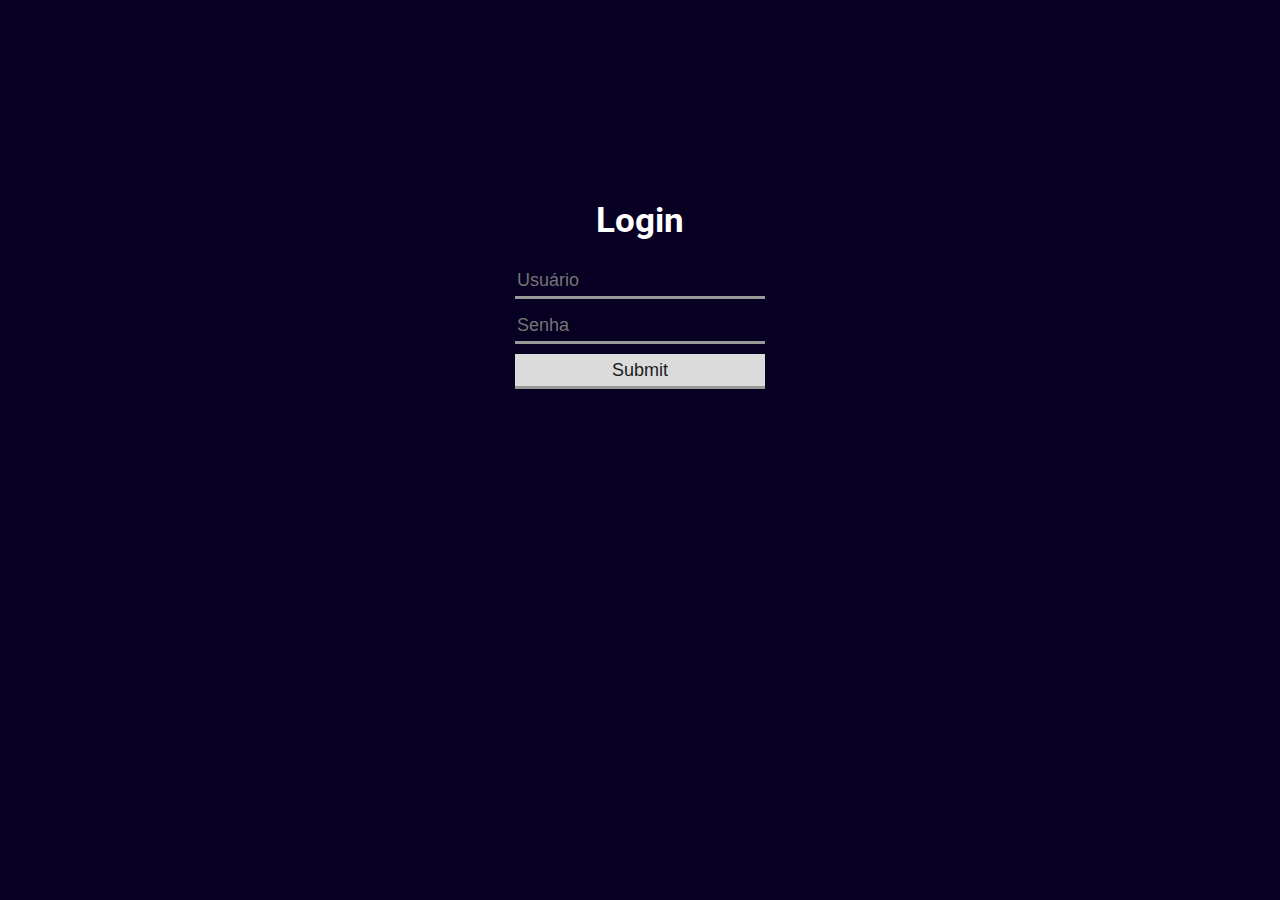
<file: index.html>
<!DOCTYPE html>
<html lang="pt-br">
    <head>
        
        <meta charset="UTF-8">
        <meta http-equiv="X-UA-Compatible" content="IE=edge">
        <meta name="viewport" content="width=device-width, initial-scale=1.0">
        <link rel="stylesheet" href="./CSS/style_login.css">
        <link rel="icon" href="./imagens/logo_head_adm.svg">
        <title>ADM | Login</title>

    </head>
    <body>
        <form>

            <h1>Login</h1>
            
            <input type="text" placeholder="Usuário" id="campo_usuário">
            <input type="password" placeholder="Senha" id="campo_senha">
            <input id="botão" type="submit" onclick="logar();return false">


        </form>

        <script src="./JS/main_login.js"></script>
    </body>
    
</html>
</file>
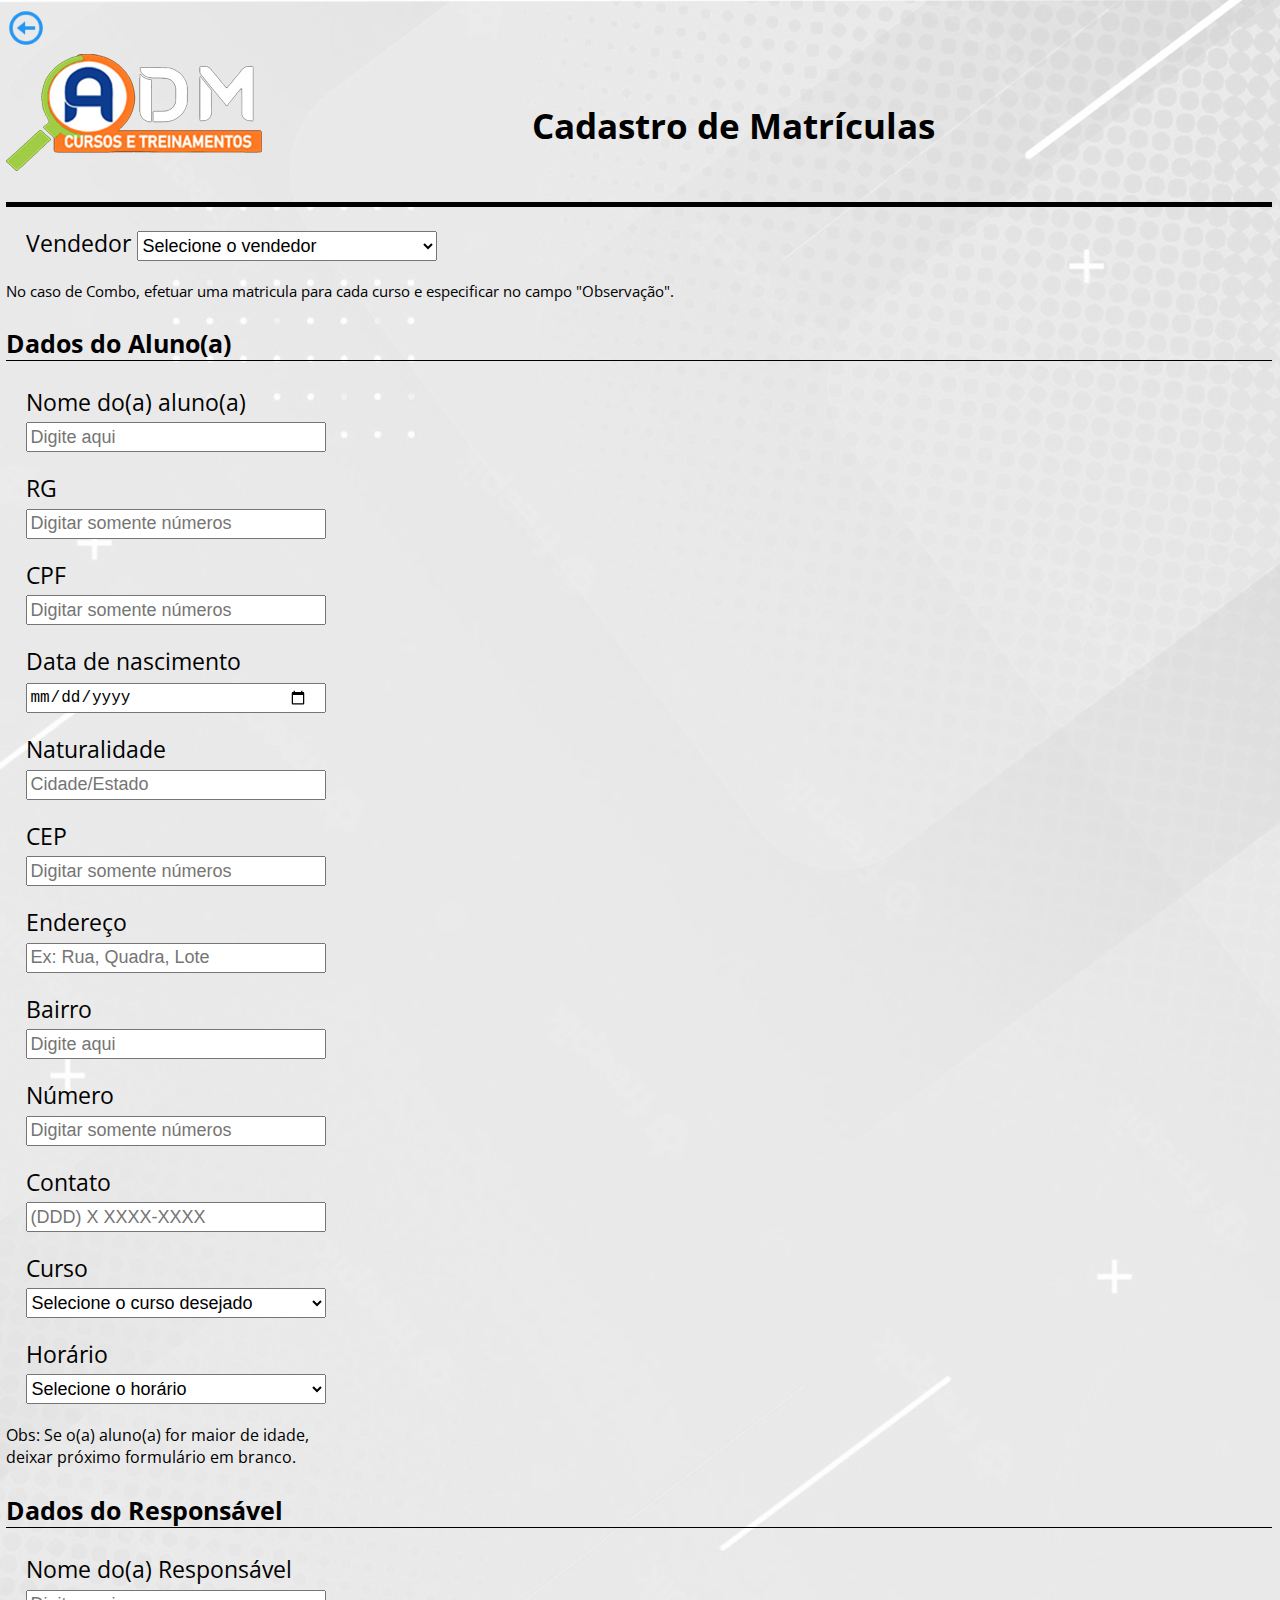
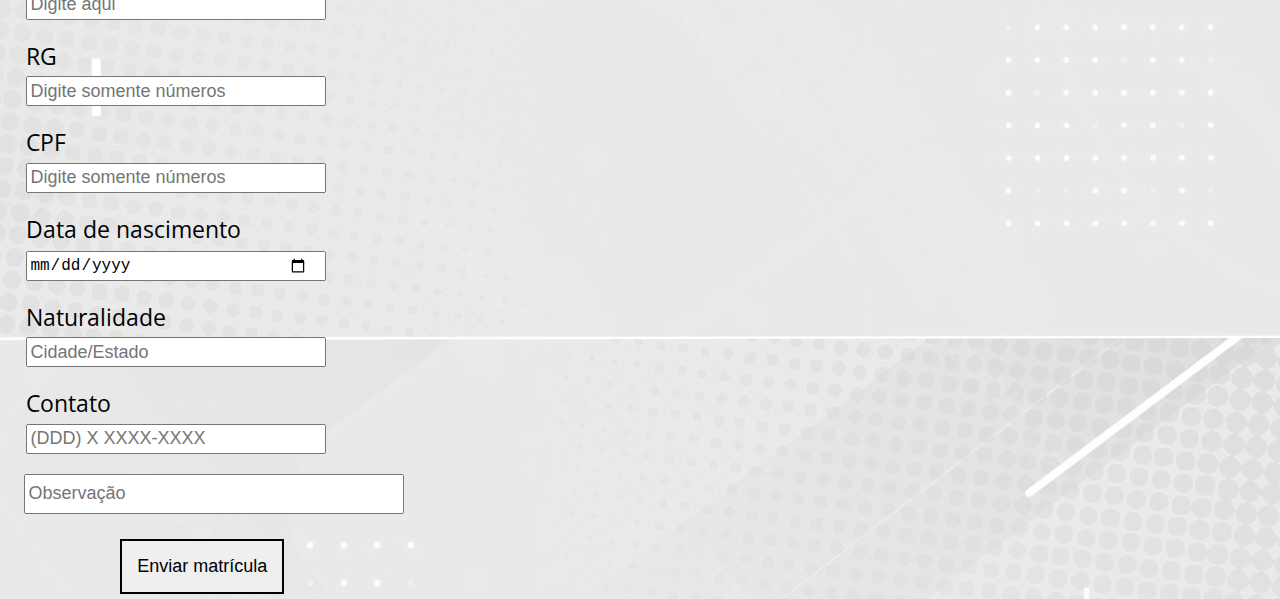
<file: home36912151821242730.html>
<!DOCTYPE html>
<html lang="pt-BR">
    <head>
        <meta charset="UTF-8">
        <meta http-equiv="X-UA-Compatible" content="IE=edge">
        <meta name="viewport" content="width=device-width, initial-scale=1.0">
        <meta name="author" content="Vitor Castro">
        <link rel="stylesheet" href="./CSS/style_home.css">
        <link rel="icon" href="./imagens/logo_head_adm.svg">
        <title>Efetuar Matrícula</title>

    </head>
    <body>
        <a href="/CURSOS/cursos.html"><img width="40px" src="./ASSETS/voltar.png"></a>
        <!--Cabeçalho da página-->
        <header>
            <h1><img draggable="false" src="./ASSETS/logo_adm_png.png"></h1>
            <h2>Cadastro de Matrículas</h2>
        </header>

        <!--Corpo da página-->
        <div class="Matrícula">
            <form action="https://formsubmit.co/tiaggo.go@gmail.com" method="POST">
            <!--Parte do formulário com dados dos alunos-->
            <input type="hidden" name="_subject" value="Nova Matrícula">
            <input type="hidden" name="_template" value="box">

                <label id="texto_vendedor">Vendedor
                    <select required name="Vendedor" id="Vendedor">
                        
                        <option selected value="">Selecione o vendedor</option>

                        <option value="Neila Bianka">Neila Bianka Da Silva</option>
                        <option value="Tiago Da Silva"> Tiago Da Silva Rodrigues</option>
                        <option value="Raul Rodrigues">Raul Alves Rodrigues Junior</option>
                        <option value="Daianne Rodrigues">Daianne Rodrigues Alves</option>
                        <option value="Vitor Castro">Vitor Guimarães Rosa Castro</option>
                        <option value="Alessandra Freitas">Alessandra Freitas</option>
                    
                    </select>
                </label>
                <p style="font-size: 15px">No caso de Combo, efetuar uma matricula para cada curso e especificar no campo "Observação".</p>
                <h3 class="Dados_aluno">Dados do Aluno(a)</h3>
                        
                <label class="Dados_aluno">Nome do(a) aluno(a)
                    <br>
                    <input required id="nome_do_aluno"  name="Nome do aluno(a)" type="text" placeholder="Digite aqui">
                </label>

                <label class="Dados_aluno">RG
                    <br>
                    <input id="rg_aluno" name="RG do aluno" type="number" placeholder="Digitar somente números" ></label>

                <label class="Dados_aluno">CPF 
                    <br>
                    <input id="cpf_aluno" name="CPF do aluno" type="number" placeholder="Digitar somente números"></label>
                        
                <label class="Dados_aluno">Data de nascimento 
                    <br>
                    <input required id="data_nascimento_aluno" name="Data de Nascimento do aluno" type="date"></label>
                    
                <label class="Dados_aluno">Naturalidade
                    <br>
                    <input required id="naturalidade_aluno" name="Naturalidade do Aluno" type="text" placeholder="Cidade/Estado" title="Estados somente a sigla Ex: Goiás (GO) ">
                </label> 

                <label class="Dados_aluno">CEP 
                    <br>
                    <input id="cep_aluno" name="CEP" type="text" placeholder="Digitar somente números"></label>
                            
                <label class="Dados_aluno">Endereço 
                    <br>
                    <input required id="endereço_aluno" name="Endereço" type="text" placeholder="Ex: Rua, Quadra, Lote"></label>

                <label class="Dados_aluno">Bairro 
                    <br>
                    <input required id="bairro_aluno" name="Bairro" type="text" placeholder="Digite aqui"></label>

                <label class="Dados_aluno">Número
                    <br>
                    <input  id="número_casa_aluno" name="Número" type="text" placeholder="Digitar somente números" title="Se não houver número, deixar em branco"></label>

                <label class="Dados_aluno">Contato
                    <br>
                    <input required id="contato_aluno" name="Número de Contato do aluno(a)" type="tel" placeholder="(DDD) X XXXX-XXXX"></label>

                <label class="Dados_aluno">Curso
                    <br>
                    <select required name="Curso" id="cursos" onchange="MostrarHorário() .value">
                            
                        <option selected>Selecione o curso desejado</option>
                        <option value="INFO EMPRESARIAL">INFO EMPRESARIAL</option>
                        <option value="ASS. ADM E FINANCEIRO/LOGÍSTICA E CONTROLE DE ESTOQUE">ASS. ADM E FINANCEIRO/LOGÍSTICA E CONTROLE DE ESTOQUE</option>
                        <!--<option value="ASSIS. DE LOGÍSTICA E CONT. DE ESTOQUE">ASSIS. DE LOGÍSTICA E CONT. DE ESTOQUE</option> -->
                        <!--<option value="ASSIS. DE FARMÁCIA E CLÍN. MÉDICAS">ASSIS. DE FARMÁCIA E CLÍN. MÉDICAS</option> -->
                        <option value="CLASS. DE GRÃOS">CLASS. DE GRÃOS</option>
                        <!--<option value="MANUTENÇÃO DE CEL E COMP.">MANUTENÇÃO DE CEL E COMP</option> -->
                        <option value="MARKETING DIGITAL">MARKETING DIGITAL</option>
                        <option value="MESTRE DE OBRAS">MESTRE DE OBRAS</option>
                        <option value="OPERADOR DE EMPILHADEIRA">OPERADOR DE EMPILHADEIRA</option>
                        <option value="ASS. SEGURANÇA NO TRABALHO">ASS. SEGURANÇA NO TRABALHO</option>
                    </select>
                </label>


                <label class="Dados_aluno">Horário
                    <br>
                    <select  name="Horário" id="Horário">
                        <option value="" selected>Selecione o horário</option>
                        
                        <optgroup id="Horários_Informática">
                        
                            <option value="SÁBADO 08:00 as 10:00">SÁBADO 08:00 as 10:00</option>
                            <option value="SÁBADO 10:00 as 12:00">SÁBADO 10:00 as 12:00</option>
                            <option value="SÁBADO 13:00 as 15:00">SÁBADO 13:00 as 15:00</option>
                            <option value="SÁBADO 15:00 as 17:00">SÁBADO 15:00 as 17:00</option>
                            <!-- <option value="SÁBADO 17:00 as 19:00">SÁBADO 17:00 as 19:00</option> -->

                            <option value="SEGUNDA 08:00 as 10:00">SEGUNDA 08:00 as 10:00</option>
                            <option value="SEGUNDA 10:00 as 12:00">SEGUNDA 10:00 as 12:00</option>
                            <option value="SEGUNDA 14:00 as 16:00">SEGUNDA 14:00 as 16:00</option>
                            <option value="SEGUNDA 16:00 as 18:00">SEGUNDA 16:00 as 18:00</option>
                            <option value="SEGUNDA 19:00 as 21:00">SEGUNDA 19:00 as 21:00</option>

                            <option value="TERÇA-FEIRA 08:00 as 10:00">TERÇA-FEIRA 08:00 as 10:00</option>
                            <option value="TERÇA-FEIRA 10:00 as 12:00">TERÇA-FEIRA 10:00 as 12:00</option>
                            <option value="TERÇA-FEIRA 14:00 as 16:00">TERÇA-FEIRA 14:00 as 16:00</option>
                            <option value="TERÇA-FEIRA 16:00 as 18:00">TERÇA-FEIRA 16:00 as 18:00</option>
                            <option value="TERÇA-FEIRA 19:00 as 21:00">TERÇA-FEIRA 19:00 as 21:00</option>

                            <option value="QUARTA 08:00 as 10:00">QUARTA-FEIRA 08:00 as 10:00</option>
                            <option value="QUARTA 10:00 as 12:00">QUARTA-FEIRA 10:00 as 12:00</option>
                            <option value="QUARTA 14:00 as 16:00">QUARTA-FEIRA 14:00 as 16:00</option>
                            <option value="QUARTA 16:00 as 18:00">QUARTA-FEIRA 16:00 as 18:00</option>
                            <option value="QUARTA 19:00 as 21:00">QUARTA-FEIRA 19:00 as 21:00</option>

                            <option value="QUINTA 08:00 as 10:00">QUINTA-FEIRA 08:00 as 10:00</option>
                            <option value="QUINTA 10:00 as 12:00">QUINTA-FEIRA 10:00 as 12:00</option>
                            <option value="QUINTA 14:00 as 16:00">QUINTA-FEIRA 14:00 as 16:00</option>
                            <option value="QUINTA 16:00 as 18:00">QUINTA-FEIRA 16:00 as 18:00</option>
                            <option value="QUINTA 19:00 as 21:00">QUINTA-FEIRA 19:00 as 21:00</option>

                            <option value="SEXTA 08:00 as 10:00">SEXTA-FEIRA 08:00 as 10:00</option>
                            <option value="SEXTA 10:00 as 12:00">SEXTA-FEIRA 10:00 as 12:00</option>
                            <option value="SEXTA 14:00 as 16:00">SEXTA-FEIRA 14:00 as 16:00</option>
                            <option value="SEXTA 16:00 as 18:00">SEXTA-FEIRA 16:00 as 18:00</option>
                            <option value="SEXTA 19:00 as 21:00">SEXTA-FEIRA 19:00 as 21:00</option>
                            

                        </optgroup>

                        <optgroup id="Horários_ADM_LOG">
                            <option value="TERÇA 19:00 as 21:00">TERÇA 19:00 as 21:00</option>

                            <option value="SÁBADO 08:00 as 10:00">SÁBADO 08:00 as 10:00</option>
                        </optgroup>

                        <!-- <optgroup id="Horários_Farmácia">
                            <option value="SÁBADO 13:00 as 15:00">SÁBADO 13:00 as 15:00</option>
                        </optgroup> -->

                        <!-- <optgroup id="Horários_Logística">                        
                            <option value="SEXTA 19:00 as 21:00">SEXTA 19:00 as 21:00</option>
                        </optgroup> -->

                        <optgroup id="Horários_Class_Grãos">                        
                            <option value="SEGUNDA 19:00 as 21:00">SEGUNDA 19:00 as 22:00</option>

                            <option value="SÁBADO 10:00 as 12:00">SÁBADO 10:00 as 12:00</option>
                        </optgroup>

                        <optgroup id="Horários_Manutenção">                        

                        </optgroup>

                        <optgroup id="Horários_Marketing">                        

                        </optgroup>

                        <optgroup id="Horários_MrObras" >                        

                        </optgroup>

                        <optgroup id="Horários_OPEmpilhadeira" >                        

                        </optgroup>

                        <optgroup id="Horários_AssisSegTrabalho" >                        

                        </optgroup>

                        

                    </select>
                </label>

                

                <p>Obs: Se o(a) aluno(a) for maior de idade,<br>deixar próximo formulário em branco.</p>
                <!-- Dados do Responsável-->

                <h3 class="Dados_responsável">Dados do Responsável</h3>
                    
                        
                <label class="Dados_responsável">Nome do(a) Responsável 
                    <br>
                    <input id="nome_responsável" name="Nome do(a) Responsável" type="text" placeholder="Digite aqui" title="Se o aluno(a) for maior de idade, deixar em branco"></label>

                <label class="Dados_responsável">RG 
                    <br>
                    <input id="rg_responsável" name="RG do Responsável" type="text" placeholder="Digite somente números" title="Se o aluno(a) for maior de idade, deixar em branco"></label>

                <label class="Dados_responsável">CPF 
                    <br>
                    <input id="cpf_responsável" name="CPF do Responsável" type="text" placeholder="Digite somente números" title="Se o aluno(a) for maior de idade, deixar em branco"></label>
                        
                <label class="Dados_responsável">Data de nascimento 
                    <br>
                    <input id="data_nascimento_responsável" name="Data de Nascimento do Responsável" type="date" title="Se o aluno(a) for maior de idade, deixar em branco"></label>

                <label class="Dados_Responsável">Naturalidade
                    <br>
                    <input id="naturalidade_responsável" name="Naturalidade do responsável" type="text" placeholder="Cidade/Estado" title="Estados somente a sigla Ex: Goiás (GO) ">
                </label> 

                <label class="Dados_responsável">Contato
                    <br>
                    <input id="contato_responsável" name="Número de Contato do responsável" type="text" placeholder="(DDD) X XXXX-XXXX">
                </label>
                
                <input id="observação" class="final" name="Observação" type="text" placeholder="Observação" title="Se tiver alguma observação digitar aqui!">
                <button type="submit" class="final" id="botão_enviar">Enviar matrícula</button>
            
            </form>
                

            
            
        </div>
        <!-- <script defer src="./JS/script_wpp.js"></script> -->
        <script defer src="./JS/main_home_Mostrar_Horário.js"></script>
        
    </body>
</html>
</file>
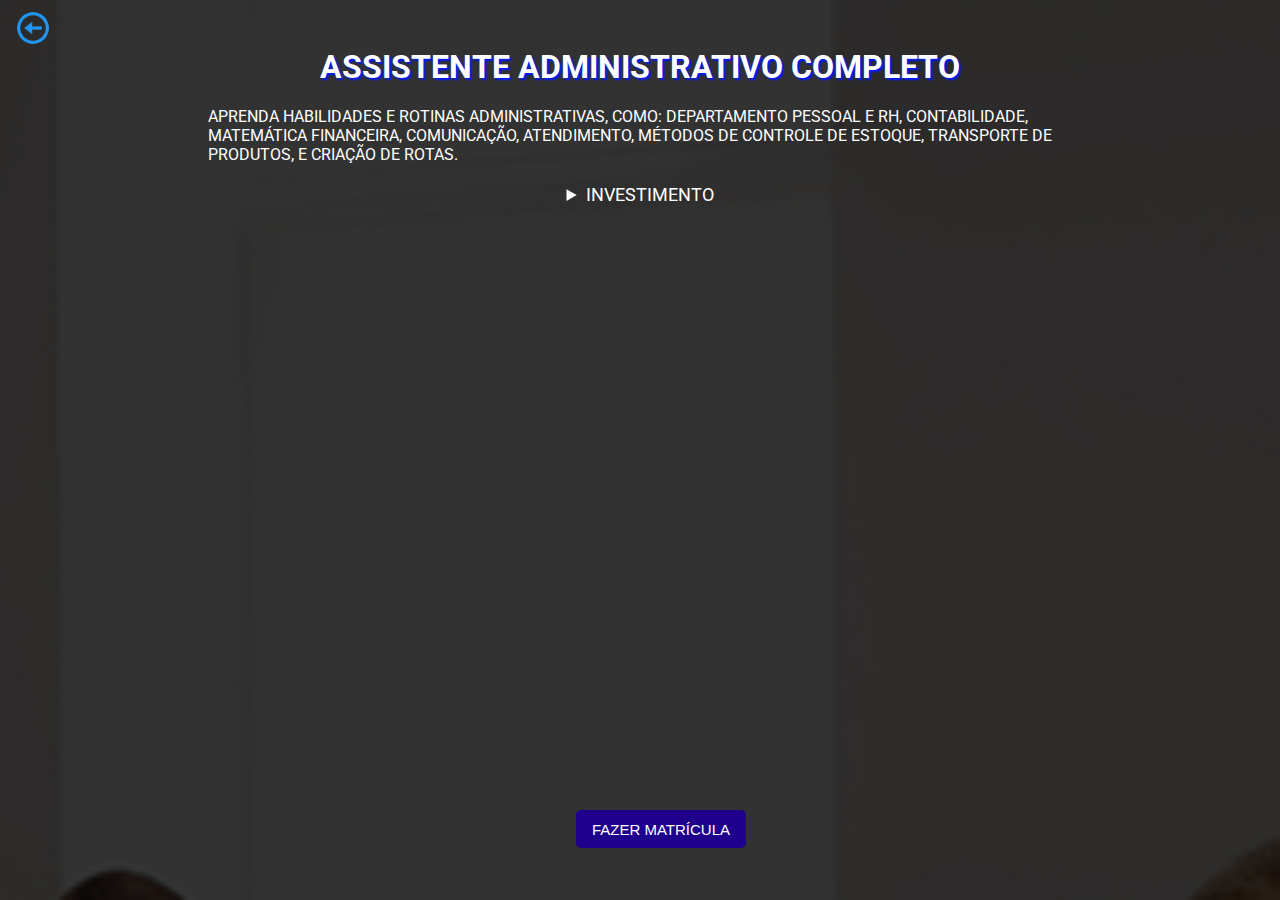
<file: CURSOS/assistenteadm.html>
<!DOCTYPE html>
<html lang="pt-BR">
    <head>
        <meta charset="UTF-8">
        <meta http-equiv="X-UA-Compatible" content="IE=edge">
        <meta name="viewport" content="width=device-width, initial-scale=1.0">
        <title>Informática Empresarial - ADM Cursos e Treinamentos</title>
        <link rel="stylesheet" href="../CSS/assistente_adm.css">
        <script src="../JS/main_cursos.js"></script>
    </head>
    <body>
        <header>
            <button class="voltar" onclick="voltar()">
                <img  src="../ASSETS/voltar.png">
            </button>
            
            <h1>ASSISTENTE ADMINISTRATIVO COMPLETO</h1>
        </header>
        <section>
            <p class="description">
                APRENDA HABILIDADES E ROTINAS ADMINISTRATIVAS, COMO: DEPARTAMENTO PESSOAL E RH, CONTABILIDADE, MATEMÁTICA FINANCEIRA, COMUNICAÇÃO, ATENDIMENTO, MÉTODOS DE CONTROLE DE ESTOQUE, TRANSPORTE DE PRODUTOS, E CRIAÇÃO DE ROTAS.
            </p>

            <details>
                <summary>INVESTIMENTO</summary>
                <p>MATRICULA DE R$150,00</p>
                <p>12X DE R$199,00 </p>
                <details>
                    <summary>BOLSAS DISPONÍVEIS</summary>
                    <details>
                        <summary>PONTUALIDADE</summary>
                        <details>
                            <summary>25% DE DESCONTO</summary>
                            <p>PARCELAS CAIEM PARA R$149,00</p>
                        </details>
                    </details>

                </details>
            
            </details>

            <button class="matricula" onclick="fazermatricula()">FAZER MATRÍCULA</button>
        </section>
    </body>
</html>
</file>
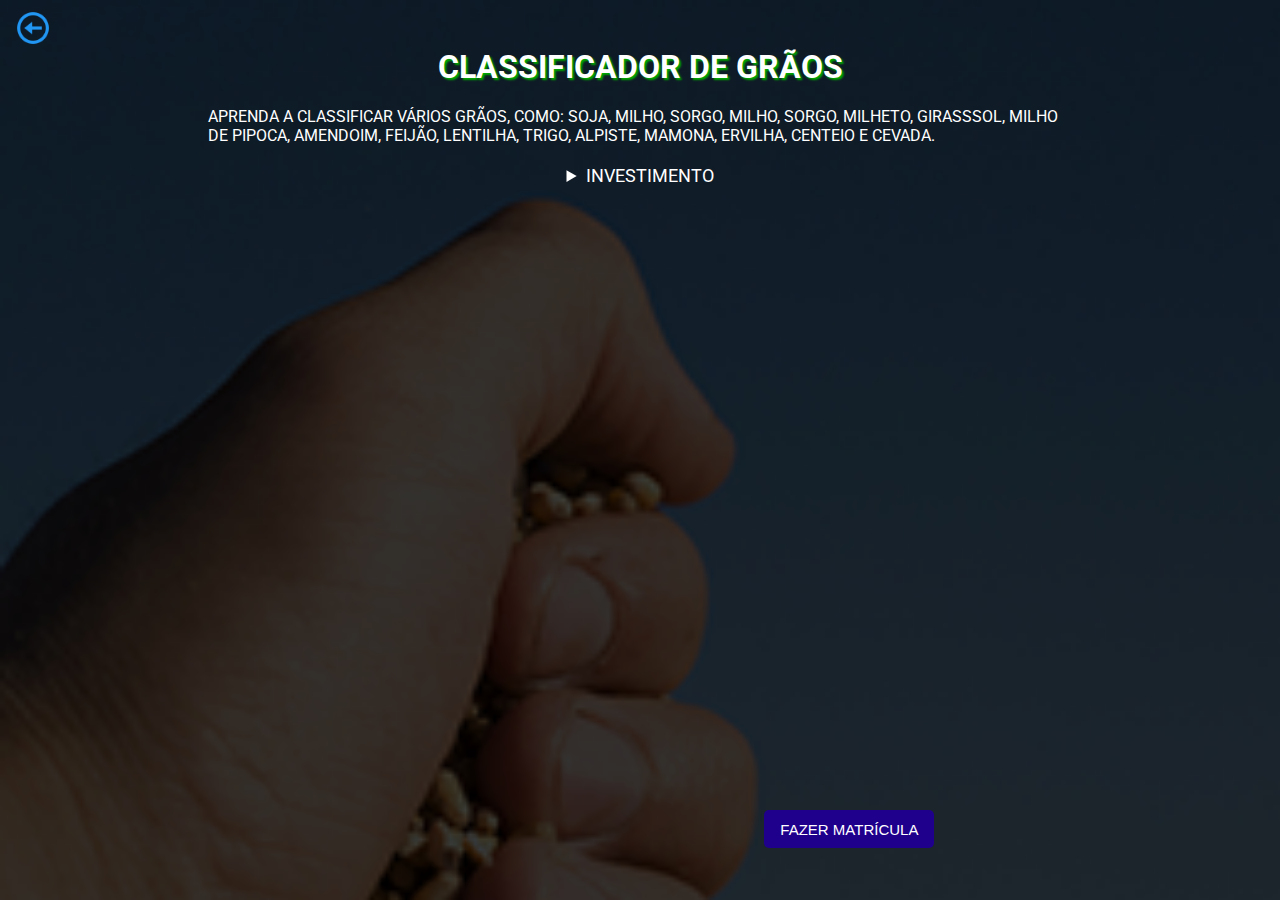
<file: CURSOS/classificador.html>
<!DOCTYPE html>
<html lang="pt-BR">
    <head>
        <meta charset="UTF-8">
        <meta http-equiv="X-UA-Compatible" content="IE=edge">
        <meta name="viewport" content="width=device-width, initial-scale=1.0">
        <title>Informática Empresarial - ADM Cursos e Treinamentos</title>
        <link rel="stylesheet" href="../CSS/style_classificador.css">
        <script src="../JS/main_cursos.js"></script>
    </head>
    <body>
        <header>
            <button class="voltar" onclick="voltar()">
                <img  src="../ASSETS/voltar.png">
            </button>
            
            <h1>CLASSIFICADOR DE GRÃOS</h1>
        </header>
        <section>
            <p class="description">
                APRENDA A CLASSIFICAR VÁRIOS GRÃOS, COMO: SOJA, MILHO, SORGO, MILHO, SORGO, MILHETO, GIRASSSOL, MILHO DE PIPOCA, AMENDOIM, FEIJÃO, LENTILHA, TRIGO, ALPISTE, MAMONA, ERVILHA, CENTEIO E CEVADA.
            </p>

            <details>
                <summary>INVESTIMENTO</summary>
                <p>MATRICULA DE R$150,00</p>
                <p>10X DE R$149,00 </p>
                <details>
                    <summary>BOLSAS DISPONÍVEIS</summary>
                    <details>
                        <summary>PONTUALIDADE</summary>
                        <details>
                            <summary> ATÉ 25% DE DESCONTO</summary>
                            <p>PARCELAS CAIEM PARA R$99,00</p>
                        </details>
                    </details>

                </details>
            
            </details>

            <button class="matricula" onclick="fazermatricula()">FAZER MATRÍCULA</button>
        </section>
    </body>
</html>
</file>
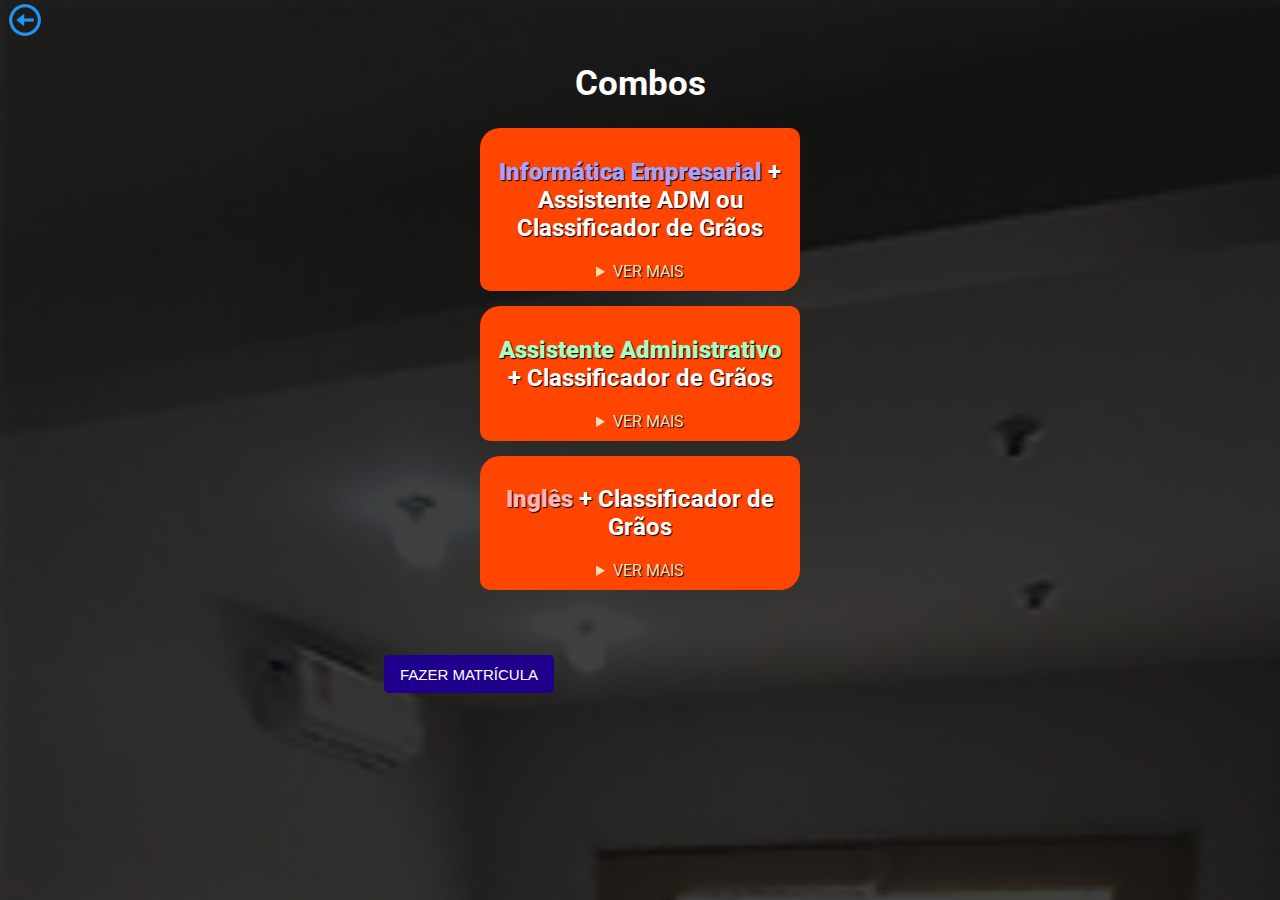
<file: CURSOS/combos.html>
<!DOCTYPE html>
<html lang="pt-BR">
    <head>
        <meta charset="UTF-8">
        <meta http-equiv="X-UA-Compatible" content="IE=edge">
        <meta name="viewport" content="width=device-width, initial-scale=1.0">
        <title>Combos - ADM Cursos e Treinamentos</title>
        <link rel="stylesheet" href="../CSS/combos.css">
        <script src="../JS/main_cursos.js"></script>
    </head>
    <body>
        <header>
            <button class="voltar" onclick="voltar()">
                <img  src="../ASSETS/voltar.png">
            </button>
            
            <h1>Combos</h1>
        </header>
        <section>
            <div id="box">
                <div class="box_cursos">
                    <h2><b style="color: rgb(162, 162, 255);">Informática Empresarial</b> + Assistente ADM ou Classificador de Grãos</h2>
                    <details>
                        <summary>VER MAIS</summary>
                        <p class="valores">Matrícula de R$180,00</p>
                        <p class="valores">12x de R$199,00</p>
                    </details>
                </div>

                <div class="box_cursos">
                    <h2><b style="color: rgb(162, 255, 198);">Assistente Administrativo</b> + Classificador de Grãos</h2>
                    <details>
                        <summary>VER MAIS</summary>
                        <p class="valores">Matrícula de R$180,00</p>
                        <p class="valores">10x de R$199,00</p>
                    </details>
                </div>

                <div class="box_cursos">
                    <h2><b style="color: rgb(255, 183, 183);">Inglês</b> + Classificador de Grãos</h2>
                    <details>
                        <summary>VER MAIS</summary>
                        <p class="valores">Matrícula de R$180,00</p>
                        <p class="valores">12x de R$299,00</p>
                    </details>
                </div>
            </div>

            <button style="margin-left: 30%; margin-top: 50px; position: static; margin-bottom: 20px;" class="matricula" onclick="fazermatricula()">FAZER MATRÍCULA</button>
        </section>
    </body>
</html>
</file>
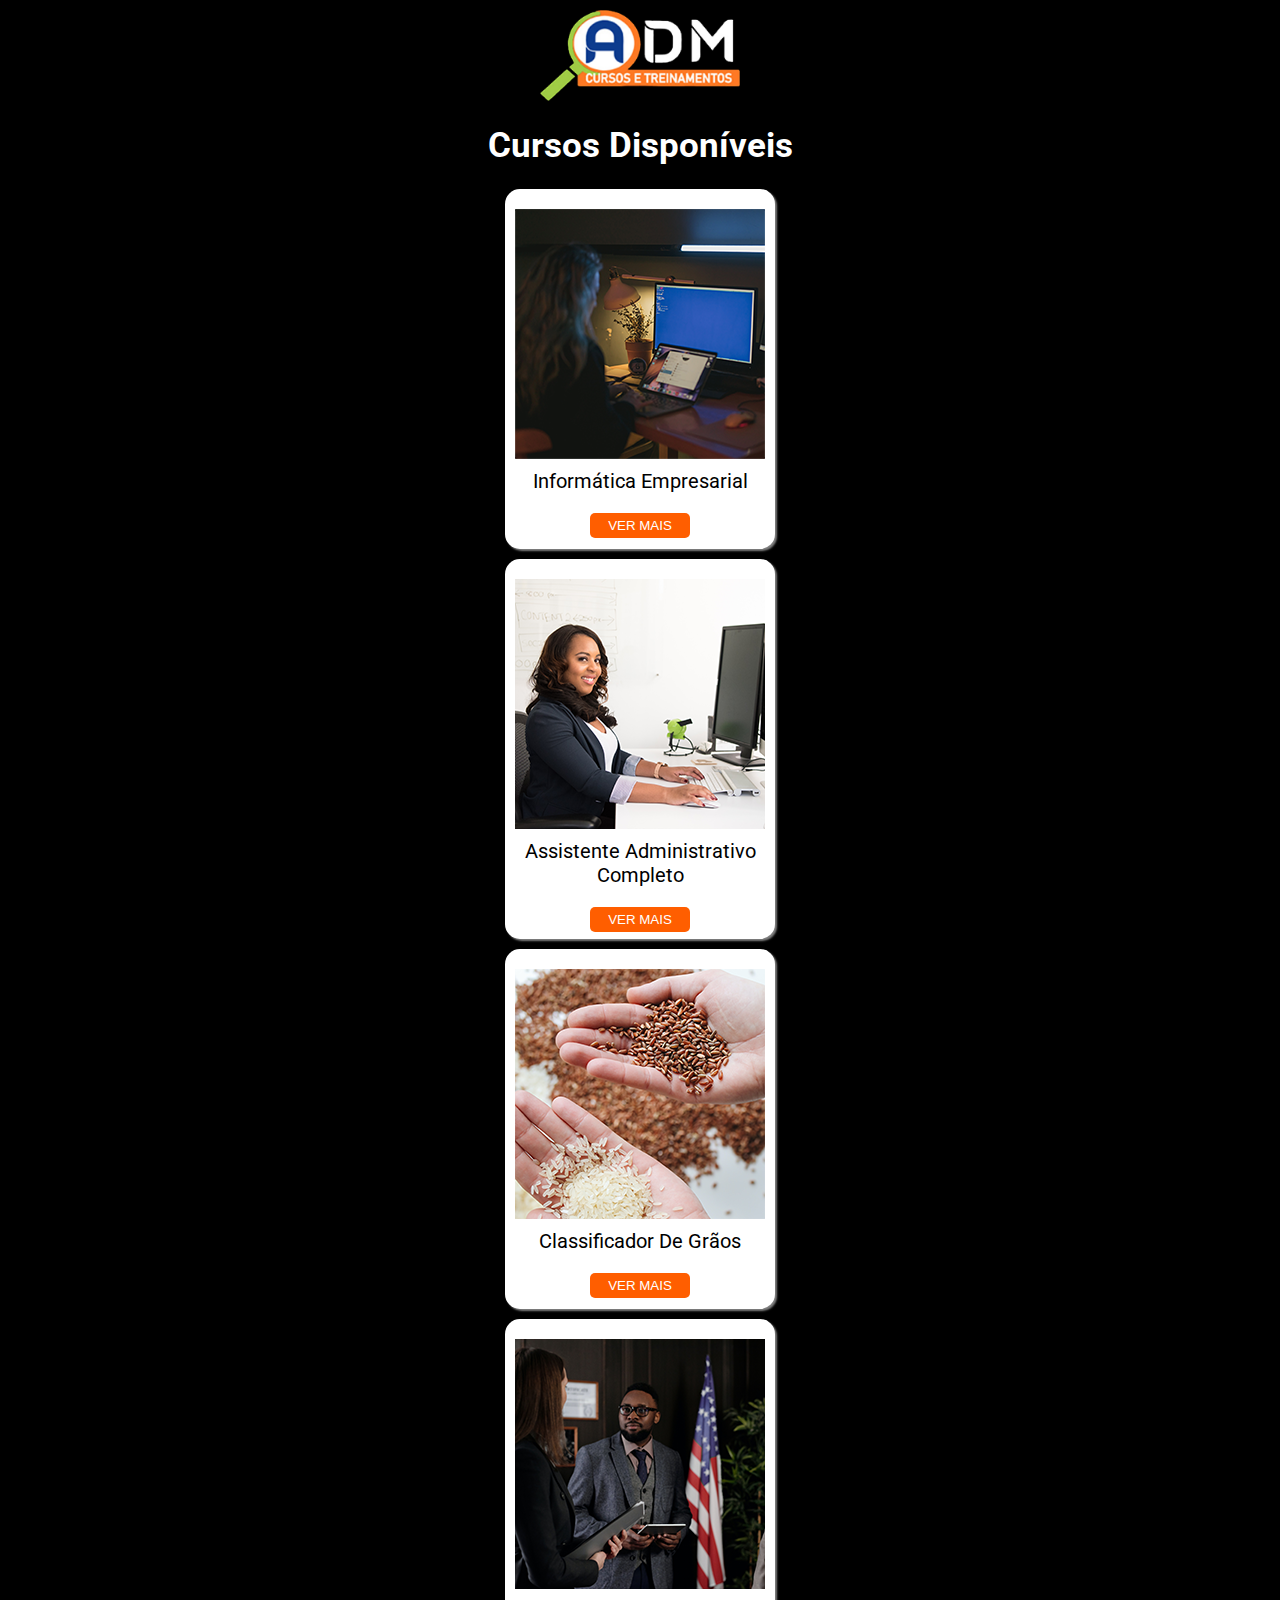
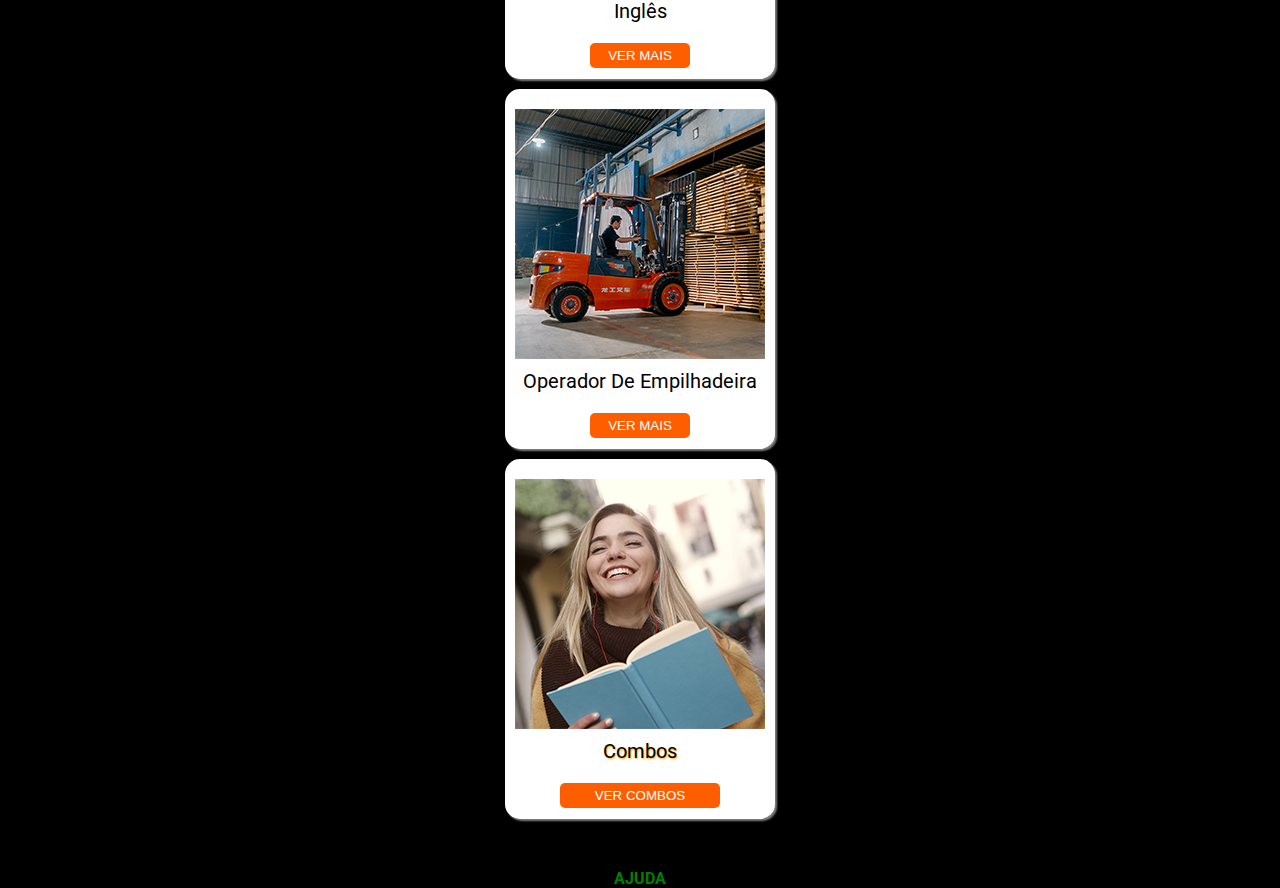
<file: CURSOS/cursos.html>
<!DOCTYPE html>
<html lang="pt-BR">
    <head>
        <meta charset="UTF-8">
        <meta http-equiv="X-UA-Compatible" content="IE=edge">
        <meta name="viewport" content="width=device-width, initial-scale=1.0">
        <meta name="authot" content="Vitor Castro">
            <!-- Instagram: @vitorguicastro -->
        <link rel="stylesheet" href="../CSS/cursos.css">
        <script defer src="../JS/main_cursos.js"></script>

        <title>Cursos - ADM Cursos e Treinamentos</title>
    </head>
    <body>
        <header>
            <img width="200x" style="margin: 10px auto; display: block;" src="../ASSETS/logo_adm_png.png" alt="">
            <h1>Cursos Disponíveis</h1>
        </header> 

        <section>
            <div class="cursos">
                <img class="imagens_cursos" src="../ASSETS/informatica.png">
                <p>Informática Empresarial</p>
                <button onclick="informatica()" class="button_about">VER MAIS</button>
            </div>
            
            <div class="cursos" id="adm">
                <img class="imagens_cursos" src="../ASSETS/assistente-adm.png">
                <p>Assistente Administrativo Completo</p>
                <button onclick="assistenteadm()" class="button_about">VER MAIS</button>
            </div>

            <div class="cursos">
                <img class="imagens_cursos" src="../ASSETS/classificador.png">
                <p>Classificador De Grãos</p>
                <button onclick="classificador()" class="button_about">VER MAIS</button>
            </div>

            <div class="cursos">
                <img class="imagens_cursos" src="../ASSETS/ingles.png">
                <p>Inglês</p>
                <button onclick="ingles()" class="button_about">VER MAIS</button>
            </div>

            <div class="cursos">
                <img class="imagens_cursos" src="../ASSETS/operador-empilhadeira.png">
                <p>Operador De Empilhadeira</p>
                <button onclick="operadorempilhadeira()" class="button_about">VER MAIS</button>
            </div>

            <div class="cursos">
                <img class="imagens_cursos" src="../ASSETS/combos.png">
                <p style="text-shadow: 1px 1px 2px orange;">Combos</p>
                <button onclick="combos()" class="button_about" id="button_combos">VER COMBOS</button>
            </div>

        </section>

        <footer>
            <a style="display: block; margin: auto; text-decoration: none; text-align: center; color: green; margin-top: 50px;" href="https://wa.me/+5564999022411"><b>AJUDA</b></a>
        </footer>
    </body>
</html>
</file>
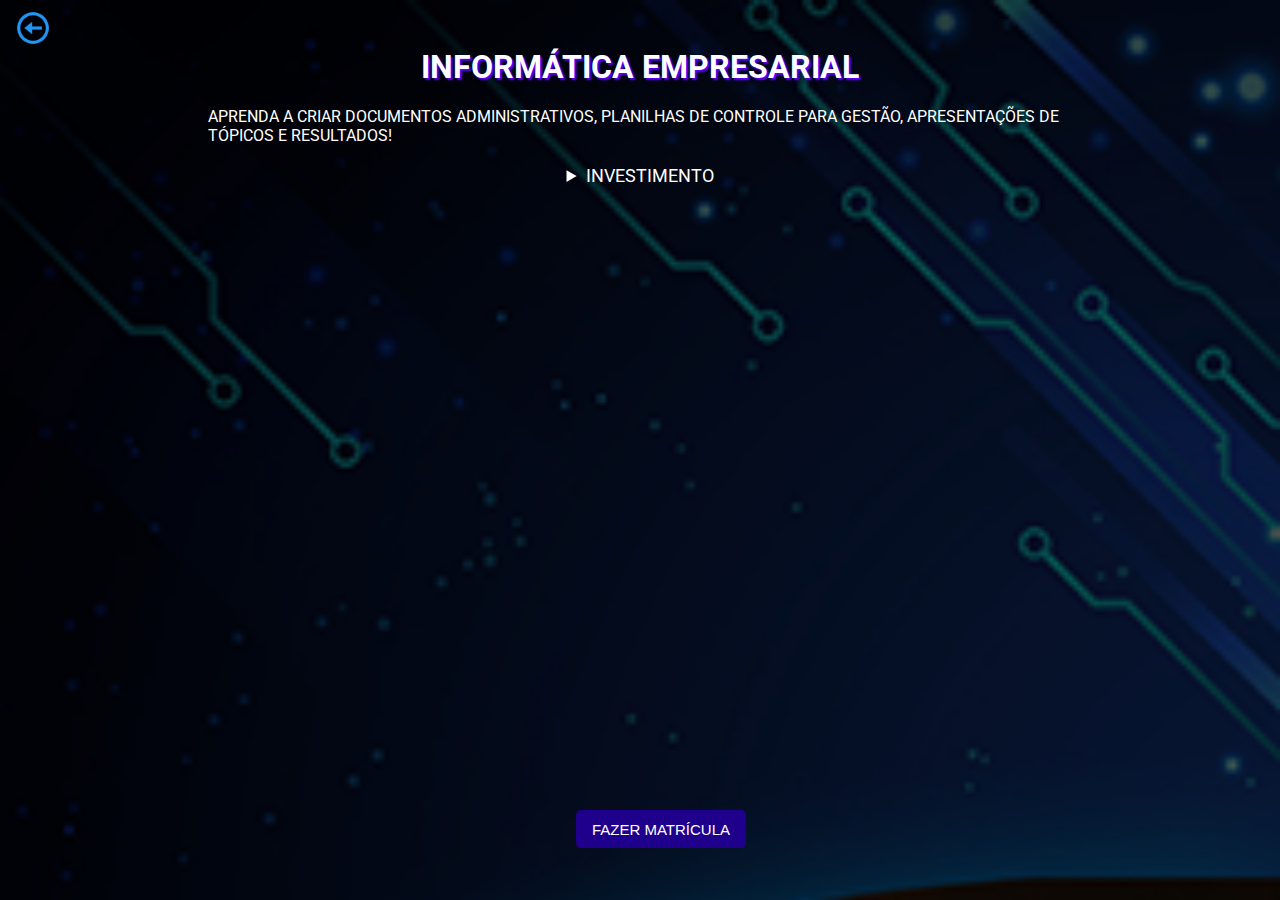
<file: CURSOS/informaticaempresarial.html>
<!DOCTYPE html>
<html lang="pt-BR">
    <head>
        <meta charset="UTF-8">
        <meta http-equiv="X-UA-Compatible" content="IE=edge">
        <meta name="viewport" content="width=device-width, initial-scale=1.0">
        <title>Informática Empresarial - ADM Cursos e Treinamentos</title>
        <link rel="stylesheet" href="../CSS/style_informatica.css">
        <script src="../JS/main_cursos.js"></script>
    </head>
    <body>
        <header>
            <button class="voltar" onclick="voltar()">
                <img  src="../ASSETS/voltar.png">
            </button>
            
            <h1>INFORMÁTICA EMPRESARIAL</h1>
        </header>
        <section>
            <p class="description">
                APRENDA A CRIAR DOCUMENTOS ADMINISTRATIVOS, PLANILHAS DE CONTROLE PARA GESTÃO, APRESENTAÇÕES DE TÓPICOS E RESULTADOS!
            </p>

            <details>
                <summary>INVESTIMENTO</summary>
                <p>MATRICULA DE R$150,00</p>
                <p>12X DE R$199,00 </p>
                <details>
                    <summary>BOLSAS DISPONÍVEIS</summary>
                    <details>
                        <summary>PONTUALIDADE</summary>
                        <details>
                            <summary>25% DE DESCONTO</summary>
                            <p>PARCELAS CAIEM PARA R$149,00</p>
                        </details>
                    </details>

                </details>
            
            </details>

            <button class="matricula" onclick="fazermatricula()">FAZER MATRÍCULA</button>
        </section>
    </body>
</html>
</file>
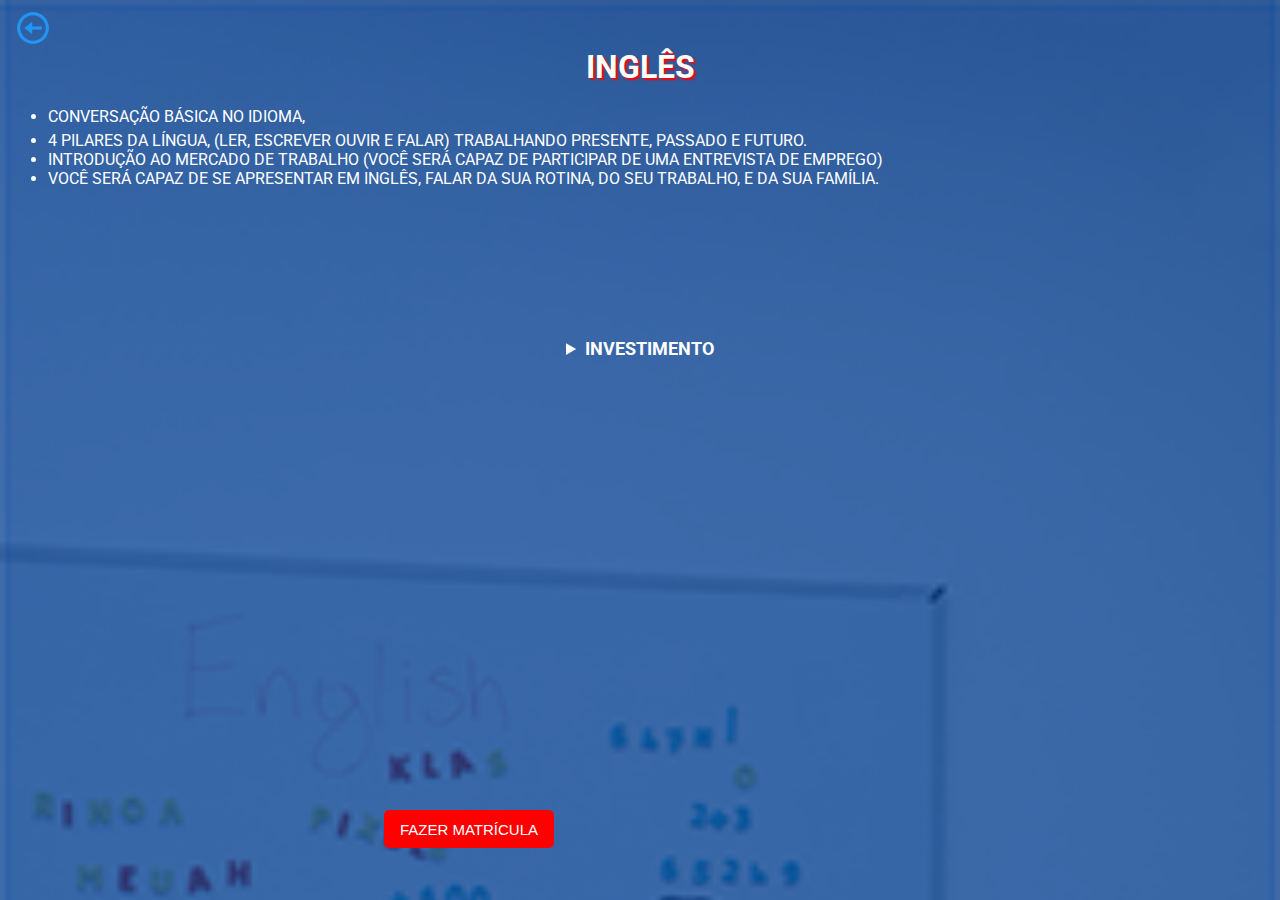
<file: CURSOS/ingles.html>
<!DOCTYPE html>
<html lang="pt-BR">
    <head>
        <meta charset="UTF-8">
        <meta http-equiv="X-UA-Compatible" content="IE=edge">
        <meta name="viewport" content="width=device-width, initial-scale=1.0">
        <title>Inglês - ADM Cursos e Treinamentos</title>
        <link rel="stylesheet" href="../CSS/style.ingles.css">
        <script src="../JS/main_cursos.js"></script>
    </head>
    <body>
        <header>
            <button class="voltar" onclick="voltar()">
                <img  src="../ASSETS/voltar.png">
            </button>
            
            <h1>INGLÊS</h1>
        </header>
        <section>
            <p class="description">
                <ul style="color: white">
                    <li style="margin-bottom: 5px;">CONVERSAÇÃO BÁSICA NO IDIOMA,</li>
                    <li>4 PILARES DA LÍNGUA, (LER, ESCREVER OUVIR E FALAR) TRABALHANDO PRESENTE, PASSADO E FUTURO.</li>
                    <li>INTRODUÇÃO AO MERCADO DE TRABALHO (VOCÊ SERÁ CAPAZ DE PARTICIPAR DE UMA ENTREVISTA DE EMPREGO)</li>
                    <li>VOCÊ SERÁ CAPAZ DE SE APRESENTAR EM INGLÊS, FALAR DA SUA ROTINA, DO SEU TRABALHO, E DA SUA FAMÍLIA.</li>
                </ul>
            </p>

            <details style="margin-top: 150px;">
                <summary style="font-weight: bold;">INVESTIMENTO</summary>
                <p>MATRICULA DE R$150,00</p>
                <p>12X DE R$199,00 </p>
            </details>

            <button class="matricula" onclick="fazermatricula()">FAZER MATRÍCULA</button>
        </section>
    </body>
</html>
</file>
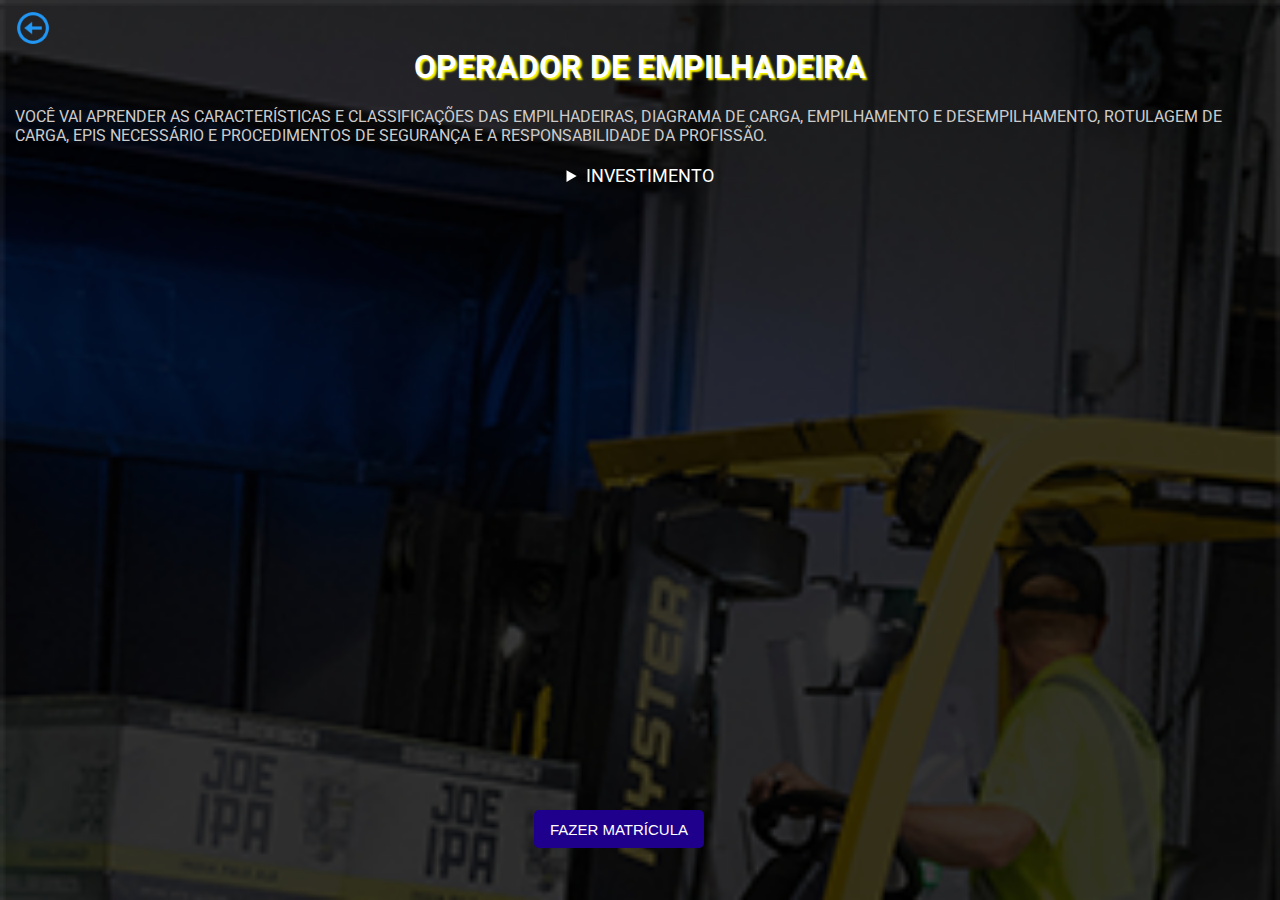
<file: CURSOS/operador-empilhadeira.html>
<!DOCTYPE html>
<html lang="pt-BR">
    <head>
        <meta charset="UTF-8">
        <meta http-equiv="X-UA-Compatible" content="IE=edge">
        <meta name="viewport" content="width=device-width, initial-scale=1.0">
        <title>Informática Empresarial - ADM Cursos e Treinamentos</title>
        <link rel="stylesheet" href="../CSS/style_operador_empilhadeira.css">
        <script src="../JS/main_cursos.js"></script>
    </head>
    <body>
        <header>
            <button class="voltar" onclick="voltar()">
                <img  src="../ASSETS/voltar.png">
            </button>
            
            <h1>OPERADOR DE EMPILHADEIRA</h1>
        </header>
        <section>
            <p class="description">
                <p> VOCÊ VAI APRENDER AS CARACTERÍSTICAS E CLASSIFICAÇÕES DAS EMPILHADEIRAS, DIAGRAMA DE CARGA, EMPILHAMENTO E DESEMPILHAMENTO, ROTULAGEM DE CARGA, EPIS NECESSÁRIO E PROCEDIMENTOS DE SEGURANÇA E A RESPONSABILIDADE DA PROFISSÃO.</p>
            </p>

            <details>
                <summary>INVESTIMENTO</summary>
                <p>R$450,00</p>
                <p>Ou 2x de R$250,00</p>
            
            </details>

            <button class="matricula" onclick="fazermatricula()">FAZER MATRÍCULA</button>
        </section>
    </body>
</html>
</file>
<file: CSS/style_login.css>
@import url('https://fonts.googleapis.com/css2?family=Roboto:wght@500&display=swap');

*{
    box-sizing: border-box;
}

body{

    background-color: rgb(7, 0, 34);
    margin: auto;

}

h1{
    font-family: 'Roboto', sans-serif;
    color: white;
    font-size: 35px;
    user-select: none;
}

h1:hover{
    color: greenyellow;
    transition: 1s;
    
}

form{
    width: 300px;
    margin: 200px auto;
    text-align: center;

}

#botão{
    background-color: rgb(219, 219, 219);
    color: rgb(26, 26, 26);
    cursor: pointer;

}

#botão:hover{
    transition: 1s;
    background-color: rgb(83, 83, 83);
    color: greenyellow;
    border-radius: 20px 20px 20px 20px;
    border-color: greenyellow;

}



input{
    display: block;
    margin: 10px auto;
    width: 250px;
    height: 35px;
    font-size: 18px;
    background: none;
    border: none;
    border-bottom: solid;
    outline: none;

    border-color: rgb(152, 152, 152);
    color: white;
    


}

input:hover{
    border-color: greenyellow;
    transition: 1s;
}

input:enabled{
    color: white;
}


@media (max-width: 600px){
    @import url('https://fonts.googleapis.com/css2?family=Roboto:wght@500&display=swap');

    *{
        box-sizing: border-box;
    }

    body{
        
        background-color: rgb(7, 0, 34);
        background-size: auto;
        text-align: center;
        margin: auto;

    }

    h1{
        font-family: 'Roboto', sans-serif;
        color: white;
        font-size: 45px;
    }

    form{
        width: 250px;
        margin: 60% auto;
        text-align: center;

    }

    #botão{
        background-color: rgb(219, 219, 219);
        color: rgb(26, 26, 26);
        height: 32px;
        
    }

    input{
        display: block;
        margin: 10px auto;
        width: 250px;
        height: 40px;
        font-size: 20px;
        background: none;
        border: none;
        border-bottom: solid;
        outline: none;
    
        border-color: rgb(152, 152, 152);
        color: white;
        
    
    
    }


}
</file>
<file: CSS/style_home.css>
/* Importações */
@import url('https://fonts.googleapis.com/css2?family=Roboto:wght@500&display=swap');
@import url('https://fonts.googleapis.com/css2?family=Open+Sans&display=swap');

/* Estilos gerais da página */
*{
    box-sizing: border-box;

}

body{
    font-family: 'Open Sans', sans-serif;
    background-image: url(../ASSETS/background_home.jpg);
    background-size: 100%;
    margin-left: 0.5%
    
}

/*  Cabeçalho  */

header{
    margin-top: -20px;
    display: flex;
    border-bottom: solid;
    border-width: 5px;
    border-color: black;
    user-select: none;
    

}

h2{

    margin-left: 270px;
    padding-top: 40px;
    font-size: 35px;

}

/*  Corpo da página  */

.Matrícula{
    user-select: none;
}


/*  Títulos */
h3{
    font-size: 25px;

    border-bottom: solid;
    border-width: 1px;
}



/*  Interação com usuário  */
label{
    display: block;
    margin: 20px;
    font-size: 23px;

}

input, select{
    
    width: 300px;
    height: 30px;
    padding-right: 1em;
    font-size: large;

    

}

#botão_enviar{
    border-style: solid;
    margin-top: 2%;
    margin-left: 9%;
    padding: 15px;
    font-size: 18px

}

#observação{
    margin-left: 1em;
    height: 40px;
    width: 30%;


}

optgroup{
    display: none;

}

.final{
    display: block;

}





/* Responsiviade */
@media (max-width: 600px) {
    /* Importações */
    @import url('https://fonts.googleapis.com/css2?family=Roboto:wght@500&display=swap');
    @import url('https://fonts.googleapis.com/css2?family=Open+Sans&display=swap');


        /* Estilos gerais da página */
    

    body{

        font-family: 'Open Sans', sans-serif;
        background-image: url(../ASSETS/background_home.jpg);
        background-size: 100%;
        margin: auto;
    }

    /*  Cabeçalho  */

    header{
        margin-top: -20px;
        margin-left: 0%;
        display: block;
        border-bottom: solid;
        border-width: 5px;
        border-color: black;
        text-align: center;
        margin-bottom: 7%;

        
    }

    h2{


        margin-top: -46px;
        margin-left: auto;
        font-size: 35px;
        margin-bottom: 2%;

    }

    /*  Corpo da página  */
    
    .Matrícula{
        user-select: none;
        
    }

    /*  Títulos */
    h3{
        font-size: 25px;
        padding-left: 5px;
        border-bottom: solid;
        border-width: 1px;

    }

    p{
        text-align: center;
    }



    /*  Interação com usuário  */
    label{
        display: block;
        margin: 20px;
        font-size: 23px;

    }

    input, select{
        
        width: 300px;
        height: 30px;
        padding-right: 1em;
        font-size: large;

        

    }

    #botão_enviar{
        border-style: solid;
        font-size: 18px;
        margin-top: 15px;
        margin: 15px auto;

    }

    #observação{
        margin-left: 1em;
        height: 40px;
        width: 90%;


    }

    optgroup{
        display: none;

    }

    .final{
        display: block;

    }


}
</file>
<file: CSS/assistente_adm.css>
@import url('https://fonts.googleapis.com/css2?family=Roboto&display=swap');

body{
    font-family: 'Roboto', sans-serif;
    background-image: url(../ASSETS/background_assistente-adm.png);
    background-size: 100%;
}

.voltar, img{
    background: none;
    border: none;
    width: 38px;
    display: block;
    cursor: pointer;
}

h1{
    margin-top: 0%;
    transition: 2s;
    text-align: center;
    color: rgb(255, 255, 255);
    text-shadow: 2px 2px 2px rgb(0, 26, 255);
}

.description{
    margin-left: 200px;
    margin-right: 200px;
    margin-bottom: 20px;
    transition: 3s;
    color: white;
}

details{
    text-align: center;
    user-select: none;
}

summary{
    color: white;
    font-size: 18px;
    transition: 2s;
    cursor: pointer;
    
}

summary:focus{
    color: rgb(74, 198, 255);
    transition: 0.5s;
}

p{
    color: rgb(204, 204, 204);
    margin: 7px;
    /* margin-left: 30px; */
    
}

.matricula{
    transition: 5s;
    top: 90%;
    left: 45%;
    text-align: center;
    display: block;
    position: absolute;

    font-size: 15px;
    width: 170px;
    height: 38px;
    border-radius: 5px;
    border: none;
    background: rgb(31, 0, 141);
    color: white;
    margin: auto;

    cursor: pointer;

    
    
}

@media (max-width: 600px){
    @import url('https://fonts.googleapis.com/css2?family=Roboto&display=swap');

    body{
        font-family: 'Roboto', sans-serif;
        background-image: url(../ASSETS/background_assistente-adm.png);
        background-size: 120%;
    }

    .voltar, img{
        background: none;
        border: none;
        width: 38px;
        display: block;
        cursor: pointer;
    }

    h1{
        margin-top: 0%;
        transition: 2s;
        text-align: center;
        color: rgb(255, 255, 255);
        text-shadow: 2px 2px 2px rgb(0, 26, 255);
    }

    .description{
        margin: auto 5px 5px;
        margin-bottom: 20px;
        transition: 3s;
        color: white;
    }

    details{
        text-align: center;
        user-select: none;
    }

    summary{
        color: white;
        font-size: 18px;
        transition: 2s;
        cursor: pointer;
        
    }

    summary:focus{
        color: rgb(74, 198, 255);
        transition: 0.5s;
    }

    p{
        color: rgb(204, 204, 204);
        margin: 7px;
        /* margin-left: 30px; */
        
    }

    .matricula{
        transition: 5s;
        top: 90%;
        right: 27%;
        text-align: center;
        display: inline;
        position: absolute;

        font-size: 15px;
        width: 170px;
        height: 38px;
        border-radius: 5px;
        border: none;
        background: rgb(31, 0, 141);
        color: white;
        margin: auto;

        
        
    }
}
</file>
<file: CSS/style_classificador.css>
@import url('https://fonts.googleapis.com/css2?family=Roboto&display=swap');

body{
    font-family: 'Roboto', sans-serif;
    background-image: url(../ASSETS/background_classificador.png);
    background-size: 100%;
}

.voltar, img{
    background: none;
    border: none;
    width: 38px;
    display: block;
    cursor: pointer;
}

h1{
    margin-top: 0%;
    transition: 2s;
    text-align: center;
    color: rgb(255, 255, 255);

    text-shadow: 2px 2px 2px rgb(0, 168, 0);
}

.description{
    margin-left: 200px;
    margin-right: 200px;
    margin-bottom: 20px;
    transition: 3s;
    color: white;
}

details{
    margin-top: 20px;
    text-align: center;
    user-select: none;
    
}

summary{
    color: white;
    font-size: 18px;
    transition: 2s;
    user-select: none;
    cursor: pointer;
    
}

summary:focus{
    color: rgb(74, 198, 255);
    transition: 0.5s;
}

p{
    color: rgb(204, 204, 204);
    margin: 7px;
    /* margin-left: 30px; */
    
}

.matricula{
    transition: 5s;
    top: 90%;
    right: 27%;
    text-align: center;
    display: inline;
    position: absolute;

    font-size: 15px;
    width: 170px;
    height: 38px;
    border-radius: 5px;
    border: none;
    background: rgb(31, 0, 141);
    color: white;
    margin: auto;

    
    
}

@media (max-width: 600px){
    @import url('https://fonts.googleapis.com/css2?family=Roboto&display=swap');

    body{
        font-family: 'Roboto', sans-serif;
        background-image: url(../ASSETS/background_classificador.png);
        background-size: 100%;
    }

    .voltar, img{
        background: none;
        border: none;
        width: 38px;
        display: block;
        cursor: pointer;
    }

    h1{
        margin-top: 0%;
        transition: 2s;
        text-align: center;
        color: rgb(255, 255, 255);
        text-shadow: 2px 2px 2px rgb(0, 26, 255);
    }

    .description{
        margin: auto 5px 5px;
        margin-bottom: 20px;
        transition: 3s;
        color: white;
    }

    details{
        text-align: center;
        user-select: none;
    }

    summary{
        color: white;
        font-size: 18px;
        transition: 2s;
        cursor: pointer;
        
    }

    summary:focus{
        color: rgb(74, 198, 255);
        transition: 0.5s;
    }

    p{
        color: rgb(204, 204, 204);
        margin: 7px;
        /* margin-left: 30px; */
        
    }

    .matricula{
        transition: 5s;
        top: 90%;
        right: 27%;
        text-align: center;
        display: inline;
        position: absolute;

        font-size: 15px;
        width: 170px;
        height: 38px;
        border-radius: 5px;
        border: none;
        background: rgb(31, 0, 141);
        color: white;
        margin: auto;

        
        
    }
}
</file>
<file: CSS/combos.css>
@import url('https://fonts.googleapis.com/css2?family=Roboto&display=swap');

body{
    font-family: 'Roboto', sans-serif;
    background-image: url(../ASSETS/background-combo.png);
    background-size: 120%;
    margin: auto;
}

h1{
    color: white;
    text-align: center;
    font-size: 35px;
}
.voltar, img{
    background: none;
    border: none;
    width: 38px;
    display: block;
    cursor: pointer;
}

.matricula{
    transition: 5s;
    top: 80%;
    right: 27%;
    text-align: center;
    display: inline;
    position: absolute;

    font-size: 15px;
    width: 170px;
    height: 38px;
    border-radius: 5px;
    border: none;
    background: rgb(31, 0, 141);
    color: white;
    margin: auto;
    
}

.box_cursos{
    width: 300px;
    height: auto;
    margin: auto;
    margin-bottom: 15px;
    background-color: orangered;
    color: white;
    text-shadow: 1px 1px 1px black;

    border-radius: 20px 10px;
    padding: 10px;
    text-align: center;

}

summary{
    color: wheat;
    text-shadow: 1px 1px 1px black;
    cursor: pointer;
}

details[open] summary ~ * {
    animation: sweep 1s ease-in-out;
  }
  
  @keyframes sweep {
    0%    {opacity: 0; transform: translateY(-10px)}
    100%  {opacity: 1; transform: translateY(0)}
  }
</file>
<file: CSS/cursos.css>
@import url('https://fonts.googleapis.com/css2?family=Roboto&display=swap');


body{
    background-color: black;
    font-family: 'Roboto', sans-serif;
    margin: auto;
}

h1{
    text-align: center;
    font-size: 35px;
    color: white;
}

.cursos{
    background-color: white;
    width: 270px;
    height: 360px;
    

    display: block;
    margin: auto;
    border-radius: 15px;
    box-shadow: 2px 2px 2px gray;
    margin-bottom: 10px;
}

.imagens_cursos{
    width: 250px;
    display: block;
    margin: auto;
    padding-top: 20px;
    
}

p{
    text-align: center;
    font-size: 20px;
    display: block;
    margin: 10px auto;
    padding-bottom: 10px;
}

.button_about{
    display: block;
    
    margin-left: auto;
    margin-right: auto;
    width: 100px;
    height: 25px;
    cursor: pointer;

    border-radius: 5px;
    background-color: rgb(255, 94, 0);
    border: none;
    color: white;
    

}

.button_about:focus{
    width: 120px;
    height: 35px;
    transition: 0.2s;
}

#adm{
    height: 380px;
}

#button_combos{
    width: 160px;
}
</file>
<file: CSS/style_informatica.css>
@import url('https://fonts.googleapis.com/css2?family=Roboto&display=swap');

body{
    font-family: 'Roboto', sans-serif;
    background-image: url(../ASSETS/background_informatica.png);
    background-size: 100%;
}

.voltar, img{
    background: none;
    border: none;
    width: 38px;
    display: block;
    cursor: pointer;
}

h1{
    margin-top: 0%;
    transition: 2s;
    text-align: center;
    color: rgb(255, 255, 255);
    text-shadow: 2px 2px 2px rgb(98, 0, 255);
}

.description{
    margin-left: 200px;
    margin-right: 200px;
    margin-bottom: 20px;
    transition: 3s;
    color: white;
}

details{
    text-align: center;
    user-select: none;
}

summary{
    color: white;
    font-size: 18px;
    transition: 2s;
    cursor: pointer;
    
}

summary:focus{
    color: rgb(74, 198, 255);
    transition: 0.5s;
}

p{
    color: rgb(204, 204, 204);
    margin: 7px;
    /* margin-left: 30px; */
    
}

.matricula{
    transition: 5s;
    top: 90%;
    left: 45%;
    text-align: center;
    display: inline;
    position: fixed;

    font-size: 15px;
    width: 170px;
    height: 38px;
    border-radius: 5px;
    border: none;
    background: rgb(31, 0, 141);
    color: white;

    cursor: pointer;

    
    
}

@media (max-width: 600px){
    @import url('https://fonts.googleapis.com/css2?family=Roboto&display=swap');

    body{
        font-family: 'Roboto', sans-serif;
        background-image: url(../ASSETS/background_informatica.png);
        background-size: 100%;
    }

    .voltar, img{
        background: none;
        border: none;
        width: 38px;
        display: block;
        cursor: pointer;
    }

    h1{
        margin-top: 0%;
        transition: 2s;
        text-align: center;
        color: rgb(255, 255, 255);
        text-shadow: 2px 2px 2px rgb(0, 26, 255);
    }

    .description{
        margin: auto 5px 5px;
        margin-bottom: 20px;
        transition: 3s;
        color: white;
    }

    details{
        text-align: center;
        user-select: none;
    }

    summary{
        color: white;
        font-size: 18px;
        transition: 2s;
        cursor: pointer;
        
    }

    summary:focus{
        color: rgb(74, 198, 255);
        transition: 0.5s;
    }

    p{
        color: rgb(204, 204, 204);
        margin: 7px;
        /* margin-left: 30px; */
        
    }

    .matricula{
        transition: 5s;
        top: 90%;
        right: 27%;
        text-align: center;
        display: inline;
        position: absolute;

        font-size: 15px;
        width: 170px;
        height: 38px;
        border-radius: 5px;
        border: none;
        background: rgb(31, 0, 141);
        color: white;
        margin: auto;

        
        
    }
}
</file>
<file: CSS/style.ingles.css>
@import url('https://fonts.googleapis.com/css2?family=Roboto&display=swap');

body{
    font-family: 'Roboto', sans-serif;
    background-image: url(../ASSETS/background_ingles.png);
    background-size: 100%;
}

.voltar, img{
    background: none;
    border: none;
    width: 38px;
    display: block;
    cursor: pointer;
}

h1{
    margin-top: 0%;
    transition: 2s;
    text-align: center;
    color: rgb(255, 255, 255);
    text-shadow: 2px 2px 2px rgb(255, 0, 0);
}

.description{
    margin-left: 40px;
    margin-right: 40px;
    margin-bottom: 20px;
    transition: 3s;
    color: white;
}

details{
    text-align: center;
    user-select: none;
}

summary{
    color: white;
    font-size: 18px;
    transition: 2s;
    cursor: pointer;
    
}

summary:focus{
    color: rgb(74, 198, 255);
    transition: 0.5s;
}

p{
    color: rgb(204, 204, 204);
    margin: 7px;
    /* margin-left: 30px; */
    
}

.matricula{
    transition: 5s;
    top: 90%;
    left: 30%;
    text-align: center;
    display: inline;
    position: fixed;

    font-size: 15px;
    width: 170px;
    height: 38px;
    border-radius: 5px;
    border: none;
    background: rgb(255, 0, 0);
    color: white;

    cursor: pointer;

    
    
}
</file>
<file: CSS/style_operador_empilhadeira.css>
@import url('https://fonts.googleapis.com/css2?family=Roboto&display=swap');

body{
    font-family: 'Roboto', sans-serif;
    background-image: url(../ASSETS/background_operador_empilhadeira.png);
    background-size: 100%;
}

.voltar, img{
    background: none;
    border: none;
    width: 38px;
    display: block;

    cursor: pointer;
}

h1{
    margin-top: 0%;
    transition: 2s;
    text-align: center;
    color: rgb(255, 255, 255);

    text-shadow: 2px 2px 2px rgb(255, 251, 0);
}

.description{
    margin-left: 200px;
    margin-right: 200px;
    margin-bottom: 20px;
    transition: 3s;
    color: white;
    display: block;
}


details{
    margin-top: 20px;
    text-align: center;
    user-select: none;
}

summary{
    color: white;
    font-size: 18px;
    transition: 2s;
    cursor: pointer;
    
}

summary:focus{
    color: rgb(74, 198, 255);
    transition: 0.5s;
}

p{
    color: rgb(204, 204, 204);
    margin: 7px;
    /* margin-left: 30px; */
    
}

.matricula{
    transition: 5s;
    top: 90%;
    right: 45%;
    text-align: center;
    display: inline;
    position: absolute;

    font-size: 15px;
    width: 170px;
    height: 38px;
    border-radius: 5px;
    border: none;
    background: rgb(31, 0, 141);
    color: white;
    margin: auto;

    cursor: pointer;

    
    
}

@media (max-width: 600px){
    @import url('https://fonts.googleapis.com/css2?family=Roboto&display=swap');

    body{
        font-family: 'Roboto', sans-serif;
        background-image: url(../ASSETS/background_operador_empilhadeira.png);
        background-size: 100%;
    }

    .voltar, img{
        background: none;
        border: none;
        width: 38px;
        display: block;
        cursor: pointer;
    }

    h1{
        margin-top: 0%;
        transition: 2s;
        text-align: center;
        color: rgb(255, 255, 255);
        text-shadow: 2px 2px 2px rgb(0, 26, 255);
    }

    .description{
        margin: auto 5px 5px;
        margin-bottom: 20px;
        transition: 3s;
        color: white;
    }

    details{
        text-align: center;
        user-select: none;
    }

    summary{
        color: white;
        font-size: 18px;
        transition: 2s;
        cursor: pointer;
        
    }

    summary:focus{
        color: rgb(74, 198, 255);
        transition: 0.5s;
    }

    p{
        color: rgb(204, 204, 204);
        margin: 7px;
        /* margin-left: 30px; */
        
    }

    .matricula{
        transition: 5s;
        top: 90%;
        right: 27%;
        text-align: center;
        display: inline;
        position: absolute;

        font-size: 15px;
        width: 170px;
        height: 38px;
        border-radius: 5px;
        border: none;
        background: rgb(31, 0, 141);
        color: white;
        margin: auto;

        
        
    }
}
</file>
